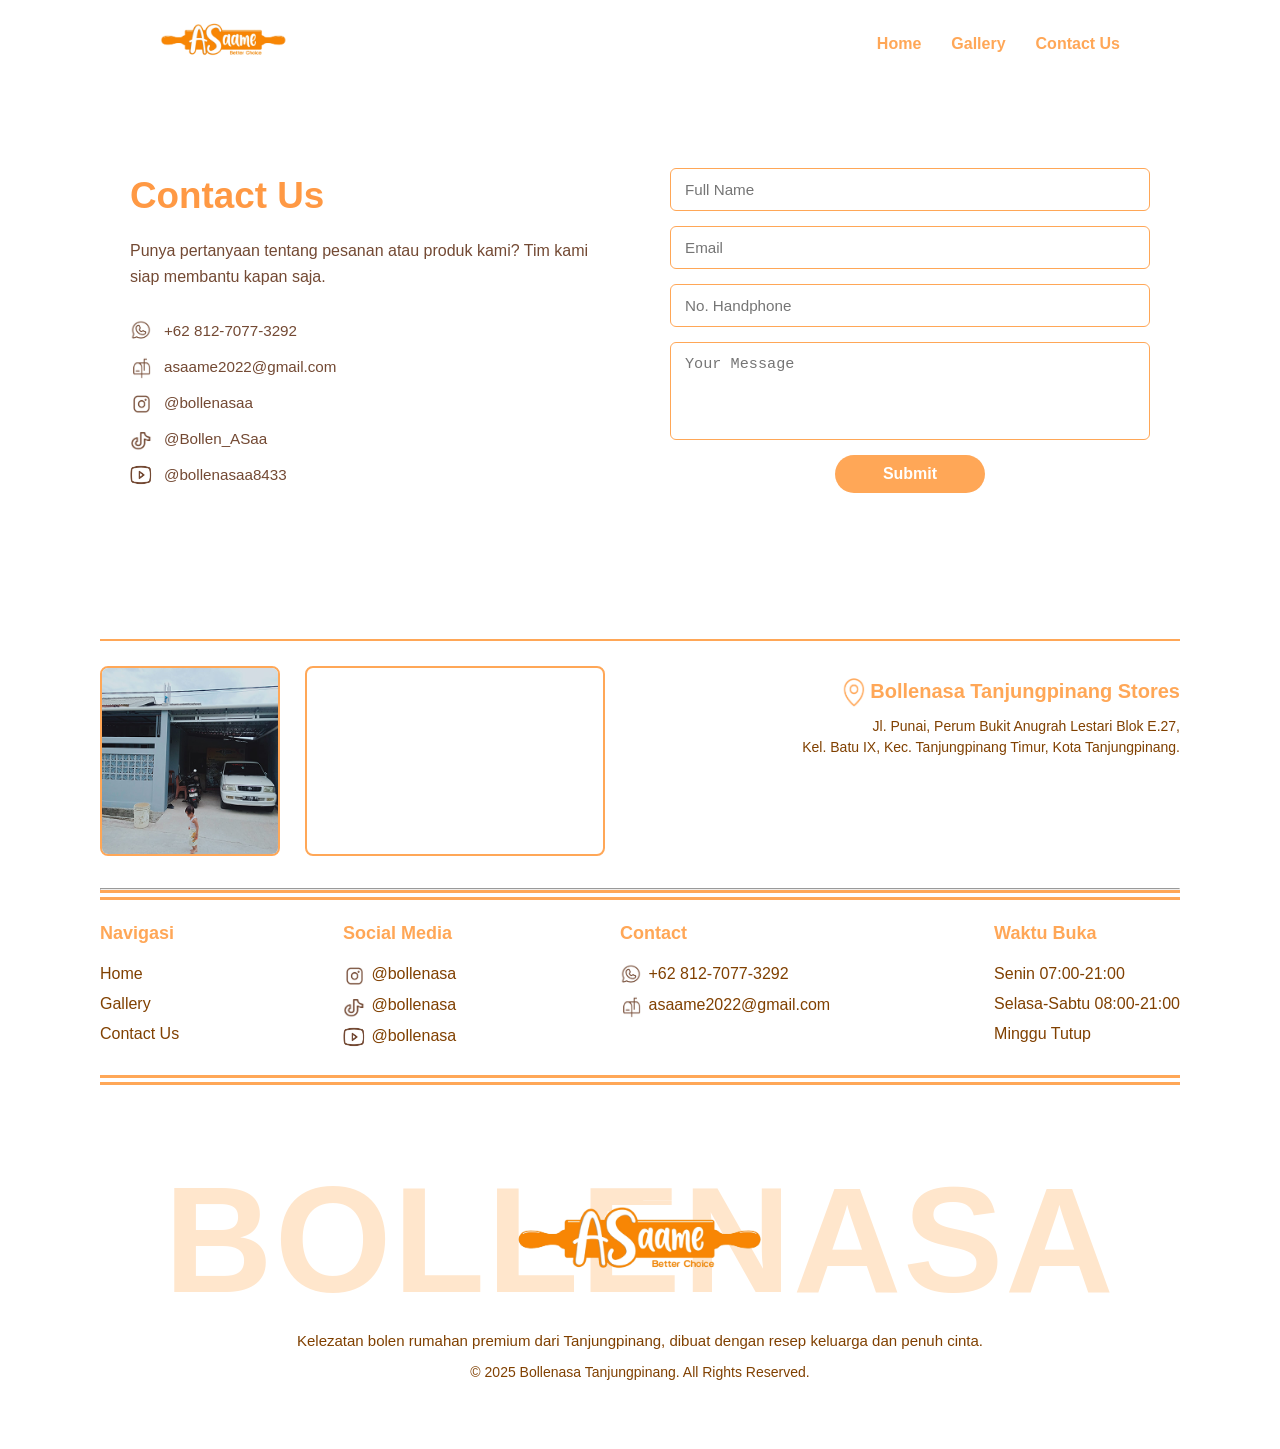
<file: HTML/contact.html>
<!DOCTYPE html>
<html lang="id">
<head>
    <meta charset="UTF-8">
    <meta name="viewport" content="width=device-width, initial-scale=1.0">
    <title>Hubungi Kami - Bollenasa | Pesan Sekarang</title>
    
    <!-- SEO Meta Tags -->
    <meta name="description" content="Hubungi Bollenasa untuk pemesanan atau pertanyaan. Kami siap melayani Anda via WhatsApp, Instagram, dan email. Lokasi di Tanjungpinang.">
    <meta name="keywords" content="Kontak Bollenasa, Pesan Bollen Tanjungpinang, Alamat Bollenasa, Nomor WA Bollenasa">
    <link rel="canonical" href="https://bollenasa.arusdigital.cloud/contact.html">
    <link rel="icon" type="image/png" href="/Gambar/logoBollenasa.png">

    <!-- Open Graph -->
    <meta property="og:type" content="website">
    <meta property="og:url" content="https://bollenasa.arusdigital.cloud/contact.html">
    <meta property="og:title" content="Hubungi Bollenasa - Siap Melayani Pesanan Anda">
    <meta property="og:description" content="Ingin memesan atau bertanya? Hubungi tim Bollenasa sekarang juga.">
    <meta property="og:image" content="https://bollenasa.arusdigital.cloud/Gambar/logoBollenasa.png">

    <link rel="stylesheet" href="/CSS/contact.css">
    <link rel="stylesheet" href="/CSS/header.css">
    <link rel="stylesheet" href="/CSS/footer.css">
    <script src="/main.js" defer></script>
</head>
<body>
    <div id="header"></div>

    <section class="contact-section">
        <div class="contact-container">
            <div class="contact-info">
                <h2>Contact Us</h2>
                <p>Punya pertanyaan tentang pesanan atau produk kami? Tim kami siap membantu kapan saja.</p>
                <ul class="contact-list">
                    <li><img src="/Gambar/logoWhatsapp.png" alt="icon wa" style="width:24px; height:24px; vertical-align: middle;">
                        +62 812-7077-3292</li>
                    <li><img src="/Gambar/logoGmail.png" alt="icon wa" style="width:24px; height:24px; vertical-align: middle;">
                        asaame2022@gmail.com</li>
                    <li><img src="/Gambar/logoInstagram.png" alt="icon wa" style="width:24px; height:24px; vertical-align: middle;">
                        @bollenasaa</li>
                    <li><img src="/Gambar/logoTiktok.png" alt="icon wa" style="width:24px; height:24px; vertical-align: middle;">
                        @Bollen_ASaa</li>
                    <li><img src="/Gambar/logoYoutube.png" alt="icon wa" style="width:24px; height:24px; vertical-align: middle;">
                        @bollenasaa8433</li>
                </ul>
            </div>

            <div class="contact-form">
                <form>
                    <input type="text" placeholder="Full Name" required>
                    <input type="email" placeholder="Email" required>
                    <input type="text" placeholder="No. Handphone" required>
                    <textarea placeholder="Your Message" rows="4" required></textarea>
                    <button type="submit">Submit</button>
                </form>
            </div>
        </div>
    </section>

    <div id="footer"></div>
</body>
</html>
</file>
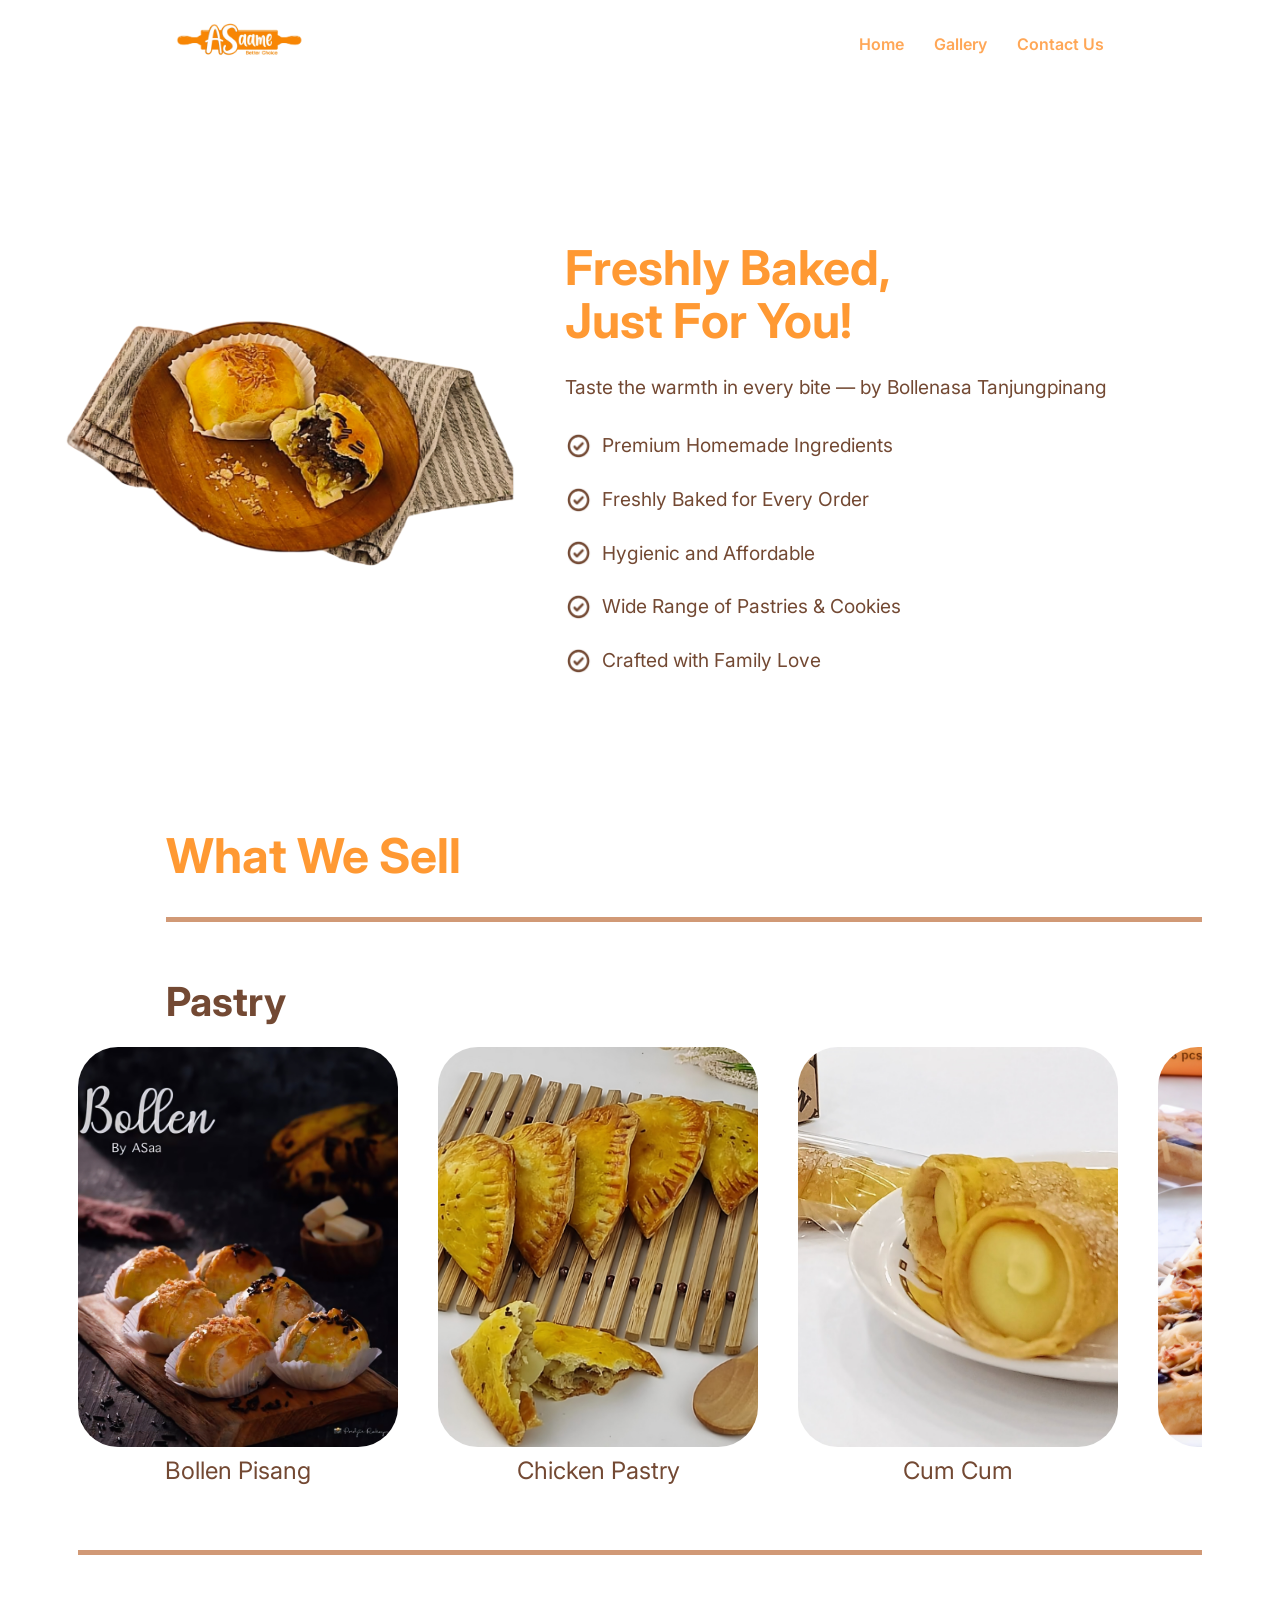
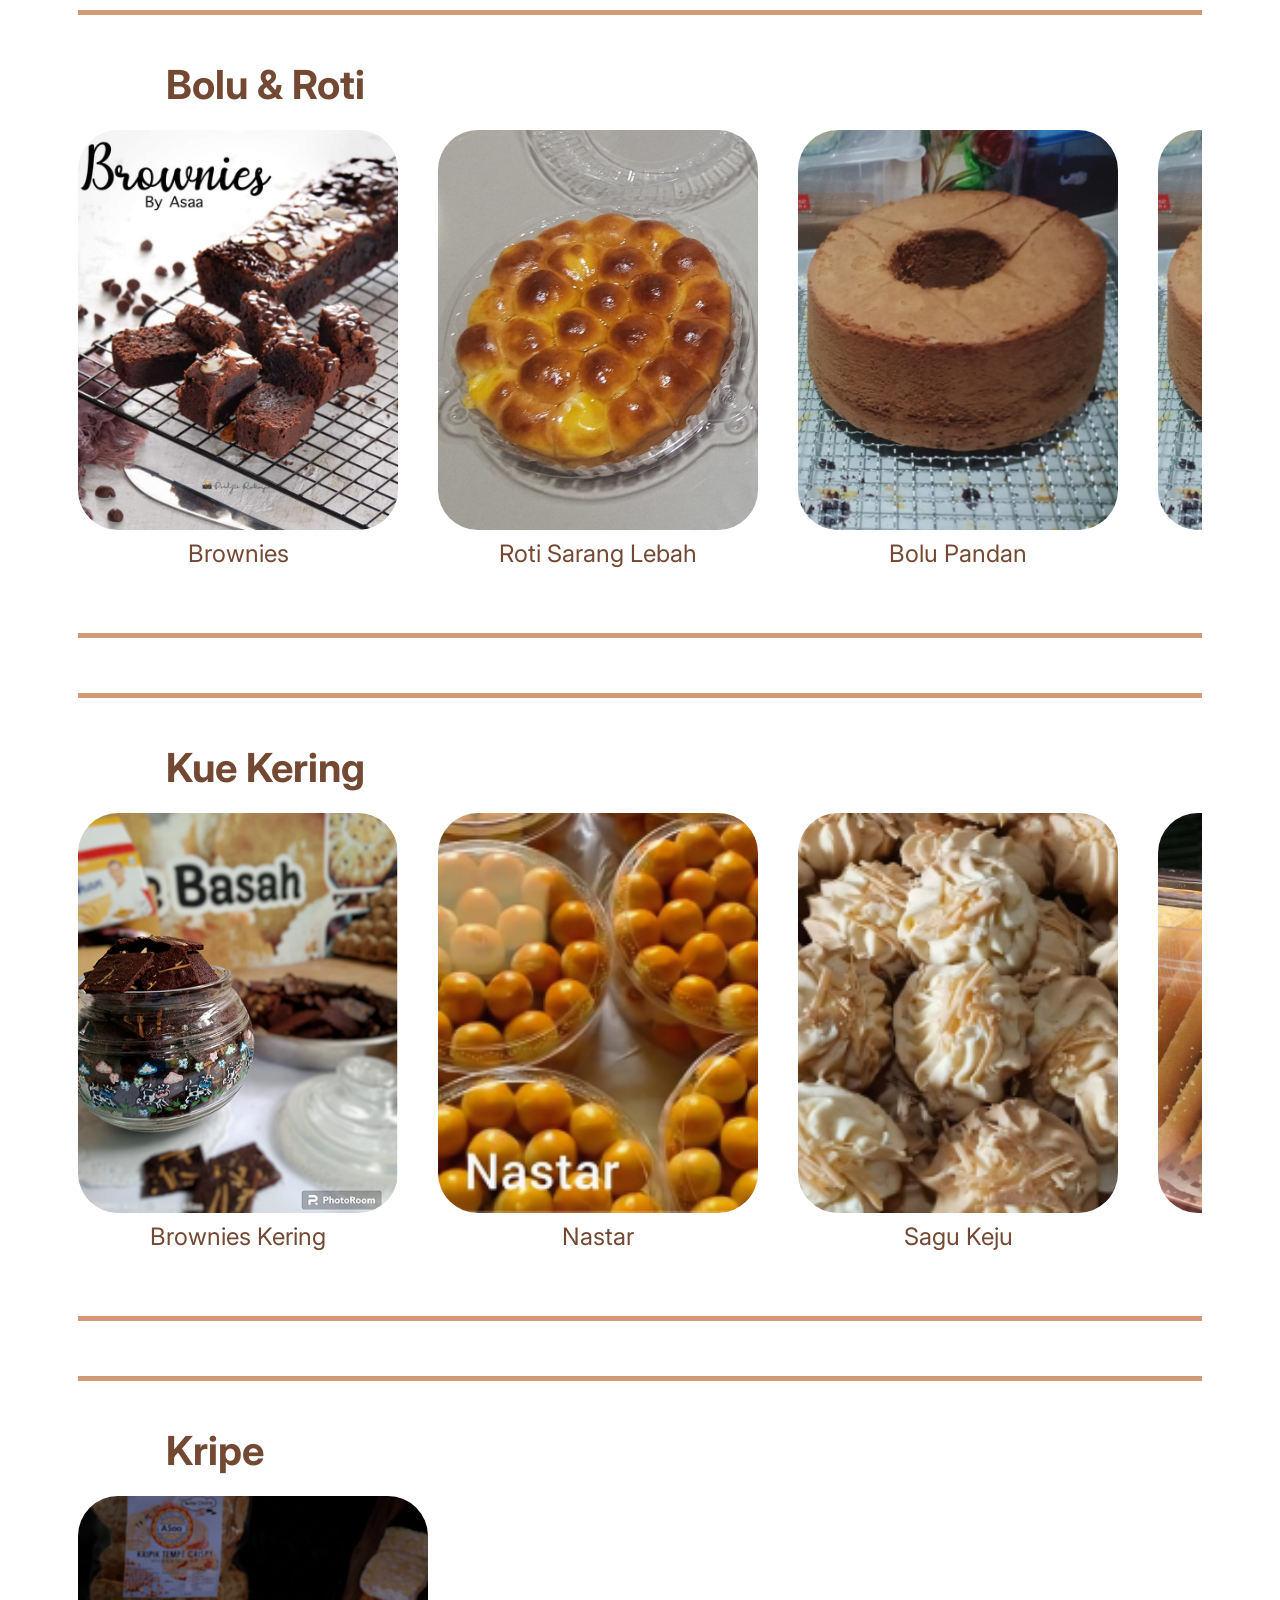
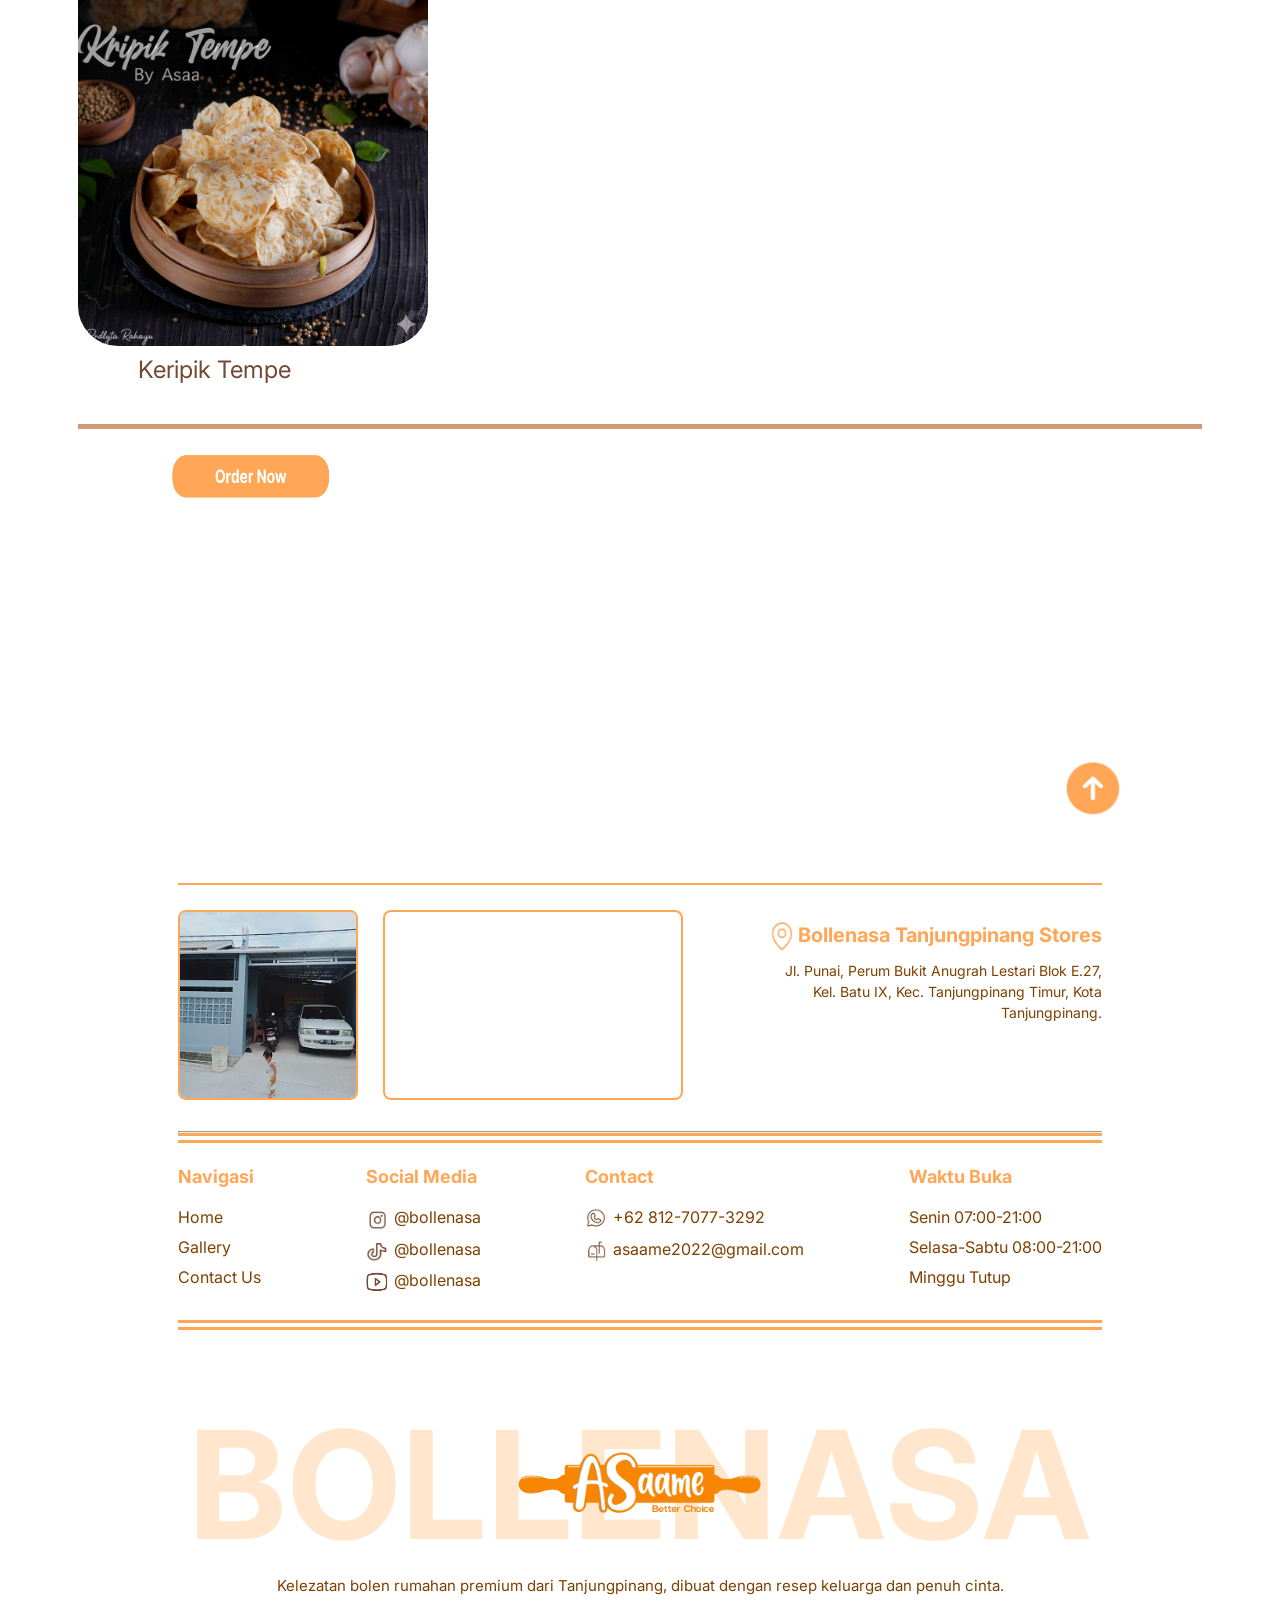
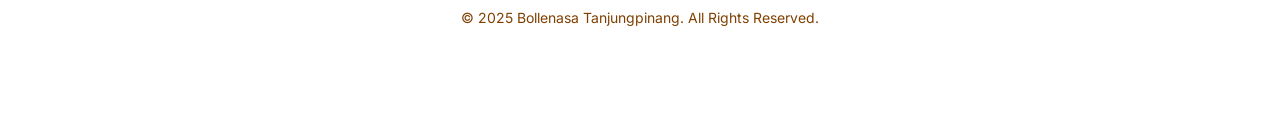
<file: HTML/gallery.html>
<!DOCTYPE html>
<html lang="id">
<head>
    <meta charset="UTF-8">
    <meta name="viewport" content="width=device-width, initial-scale=1.0">
    <title>Gallery Produk - Bollenasa | Aneka Pastry & Kue Kering</title>
    
    <!-- SEO Meta Tags -->
    <meta name="description" content="Lihat galeri produk Bollenasa. Tersedia Bollen Pisang, Chicken Pastry, Brownies, Nastar, dan aneka kue kering lainnya. Dibuat dengan bahan premium dan cinta.">
    <meta name="keywords" content="Menu Bollenasa, Harga Bollen Pisang, Jual Kue Kering Tanjungpinang, Brownies Tanjungpinang, Nastar Premium, Chicken Pastry">
    <link rel="canonical" href="https://bollenasa.arusdigital.cloud/gallery.html">
    <link rel="icon" type="image/png" href="/Gambar/logoBollenasa.png">

    <!-- Open Graph -->
    <meta property="og:type" content="website">
    <meta property="og:url" content="https://bollenasa.arusdigital.cloud/gallery.html">
    <meta property="og:title" content="Galeri Produk Bollenasa - Freshly Baked Goodness">
    <meta property="og:description" content="Temukan favoritmu di sini! Mulai dari Bollen Pisang legendaris hingga aneka cookies yang renyah.">
    <meta property="og:image" content="https://bollenasa.arusdigital.cloud/Gambar/fotoBollen.png">

    <link rel="stylesheet" href="/CSS/gallery.css">
    <link rel="stylesheet" href="/CSS/header.css">
    <link rel="stylesheet" href="/CSS/footer.css">
    <script src="/main.js" defer></script>
    <link href="https://fonts.googleapis.com/css2?family=Inter:wght@400;700&family=Montserrat:wght@400;700&family=Oswald:wght@400;700&display=swap" rel="stylesheet">
</head>
<body>
  <div id="header"></div>
    <section class="hero-section" id="home">
        <div><img src="/Gambar/logo hero.png" alt="Freshly Baked Pastry" class="hero-image"></div>
        <div class="hero-content">
            <h1 class="orange-text">Freshly Baked, <br>Just For You!</h1>
            <p class="subtitle">Taste the warmth in every bite — by Bollenasa Tanjungpinang</p>
            <ul>
                <li><img src="/Gambar/logo centang.png" alt="Checkmark" class="list-icon">
                     Premium Homemade Ingredients
                </li>
                <li><img src="/Gambar/logo centang.png" alt="Checkmark" class="list-icon">
                    Freshly Baked for Every Order
                </li>
                <li><img src="/Gambar/logo centang.png" alt="Checkmark" class="list-icon">
                    Hygienic and Affordable
                </li>
                <li><img src="/Gambar/logo centang.png" alt="Checkmark" class="list-icon">
                    Wide Range of Pastries & Cookies
                </li>
                <li><img src="/Gambar/logo centang.png" alt="Checkmark" class="list-icon">
                    Crafted with Family Love
                </li>
            </ul>
        </div>
    </section>

    <section class="products-section" id="gallery">
        <h2 class="title-section">What We Sell</h2>

        <hr class="hr-single" color="ff9933"> 

        <h3 class="category-title">Pastry</h3>
        <div class="product-category">
            <div class="product-item">
                <img src="/Gambar/bollen pisang.jpg" alt="Bollen Pisang" class="product-photo">
                <p>Bollen Pisang</p>
            </div>
            <div class="product-item">
                <img src="/Gambar/chicken pastry.jpg" alt="Chicken Pastry" class="product-photo">
                <p>Chicken Pastry</p>
            </div>
            <div class="product-item">
                <img src="/Gambar/cum cum.jpg" alt="Cum Cum" class="product-photo">
                <p>Cum Cum</p>
            </div>
            <div class="product-item">
                <img src="/Gambar/banana susu.png" alt="Banana Susu" class="product-photo">
                <p>Bansu</p>
            </div>
            <div class="product-item">
                <img src="/Gambar/Struas (Strudle Asa).png" alt="Struas (Strudle Asa)" class="product-photo">
                <p>Struas (Strudle Asa)</p>
            </div>
        </div>

        <hr class="hr-antara">

        <h3 class="category-title">Bolu &amp; Roti</h3>
        <div class="product-category">
            <div class="product-item">
                <img src="/Gambar/brownies.png" alt="Brownies" class="product-photo">
                <p>Brownies</p>
            </div>
            <div class="product-item">
                <img src="/Gambar/roti sarang lebah.jpg" alt="Roti Sarang Lebah" class="product-photo">
                <p>Roti Sarang Lebah</p>
            </div>
            <div class="product-item">
                <img src="/Gambar/bolu aneka rasa.jpg" alt="Bolu Pandan" class="product-photo">
                <p>Bolu Pandan</p>
            </div>
            <div class="product-item">
                <img src="/Gambar/bolu aneka rasa.jpg" alt="Custom Aneka Rasa" class="product-photo">
                <p>Custom Aneka Rasa</p>
            </div>
            <div class="product-item">
                <img src="/Gambar/Roti Abon.png" alt="Roti Abon" class="product-photo">
                <p>Roti Abon</p>
            </div>
        </div>

        <hr class="hr-antara">

        <h3 class="category-title">Kue Kering</h3>
        <div class="product-category">
            <div class="product-item">
                <img src="/Gambar/fotoBrowniesKering.png" alt="Brownies Kering" class="product-photo">
                <p>Brownies Kering</p>
            </div>
            <div class="product-item">
                <img src="/Gambar/fotoNastar.png" alt="Nastar" class="product-photo">
                <p>Nastar</p>
            </div>
            <div class="product-item">
                <img src="/Gambar/fotoSaguKeju.png" alt="Sagu Keju" class="product-photo">
                <p>Sagu Keju</p>
            </div>
            <div class="product-item">
                <img src="/Gambar/lidah kucing.png" alt="Lidah Kucing" class="product-photo">
                <p>Lidah Kucing</p>
            </div>
            <div class="product-item">
                <img src="/Gambar/Thumbprint.png" alt="Thumbprint" class="product-photo">
                <p>Thumbprint</p>
            </div>
            <div class="product-item">
                <img src="/Gambar/Cookies Langit & Bumi.png" alt="Cookies Langit & Bumi" class="product-photo">
                <p>Cookies Langit & Bumi</p>
            </div>
            <div class="product-item">
                <img src="/Gambar/Coklat Mente.jpg" alt="Coklat Mente" class="product-photo">
                <p>Coklat Mente</p>
            </div>  
        </div>

        <hr class="hr-antara">

        <h3 class="category-title">Kripe</h3>
        <div class="product-category single-item">
            <div class="product-item">
                <img src="/Gambar/keripik tempe.png" alt="Keripik Tempe" class="product-photo-keripik">
                <p class="nama-keripik">Keripik Tempe</p>
            </div>
        </div>
        <hr class="hr-pemisah">
       <a href="contact.html"> <img src="/Gambar/order.png" alt="" class="order"></a>
        <div class="scroll-separator-area">
        <a href="#home" class="scroll-up-btn">  <img src="/Gambar/logoPanah.png" alt="Kembali ke Atas" class="logo-kembali-img">
        </a>
    </div>
    
        <div id="footer"></div>
    </section>
</file>
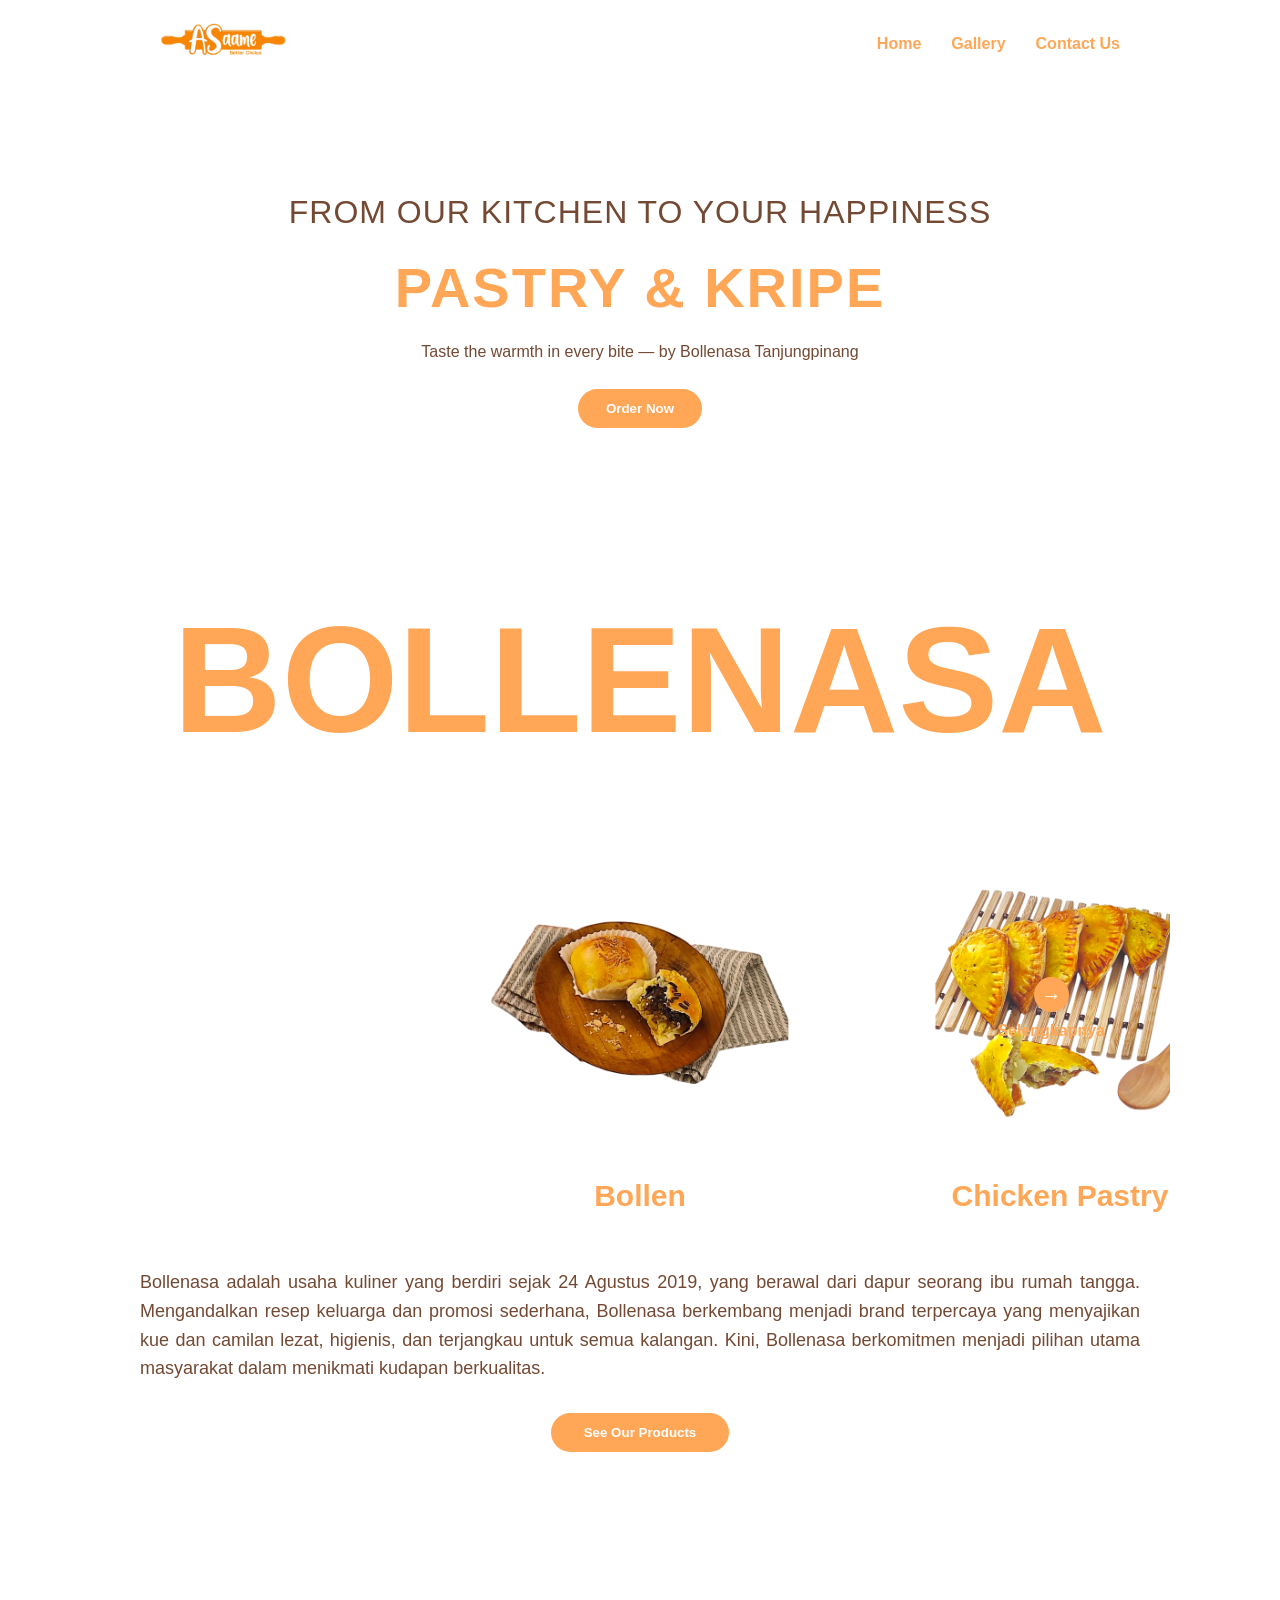
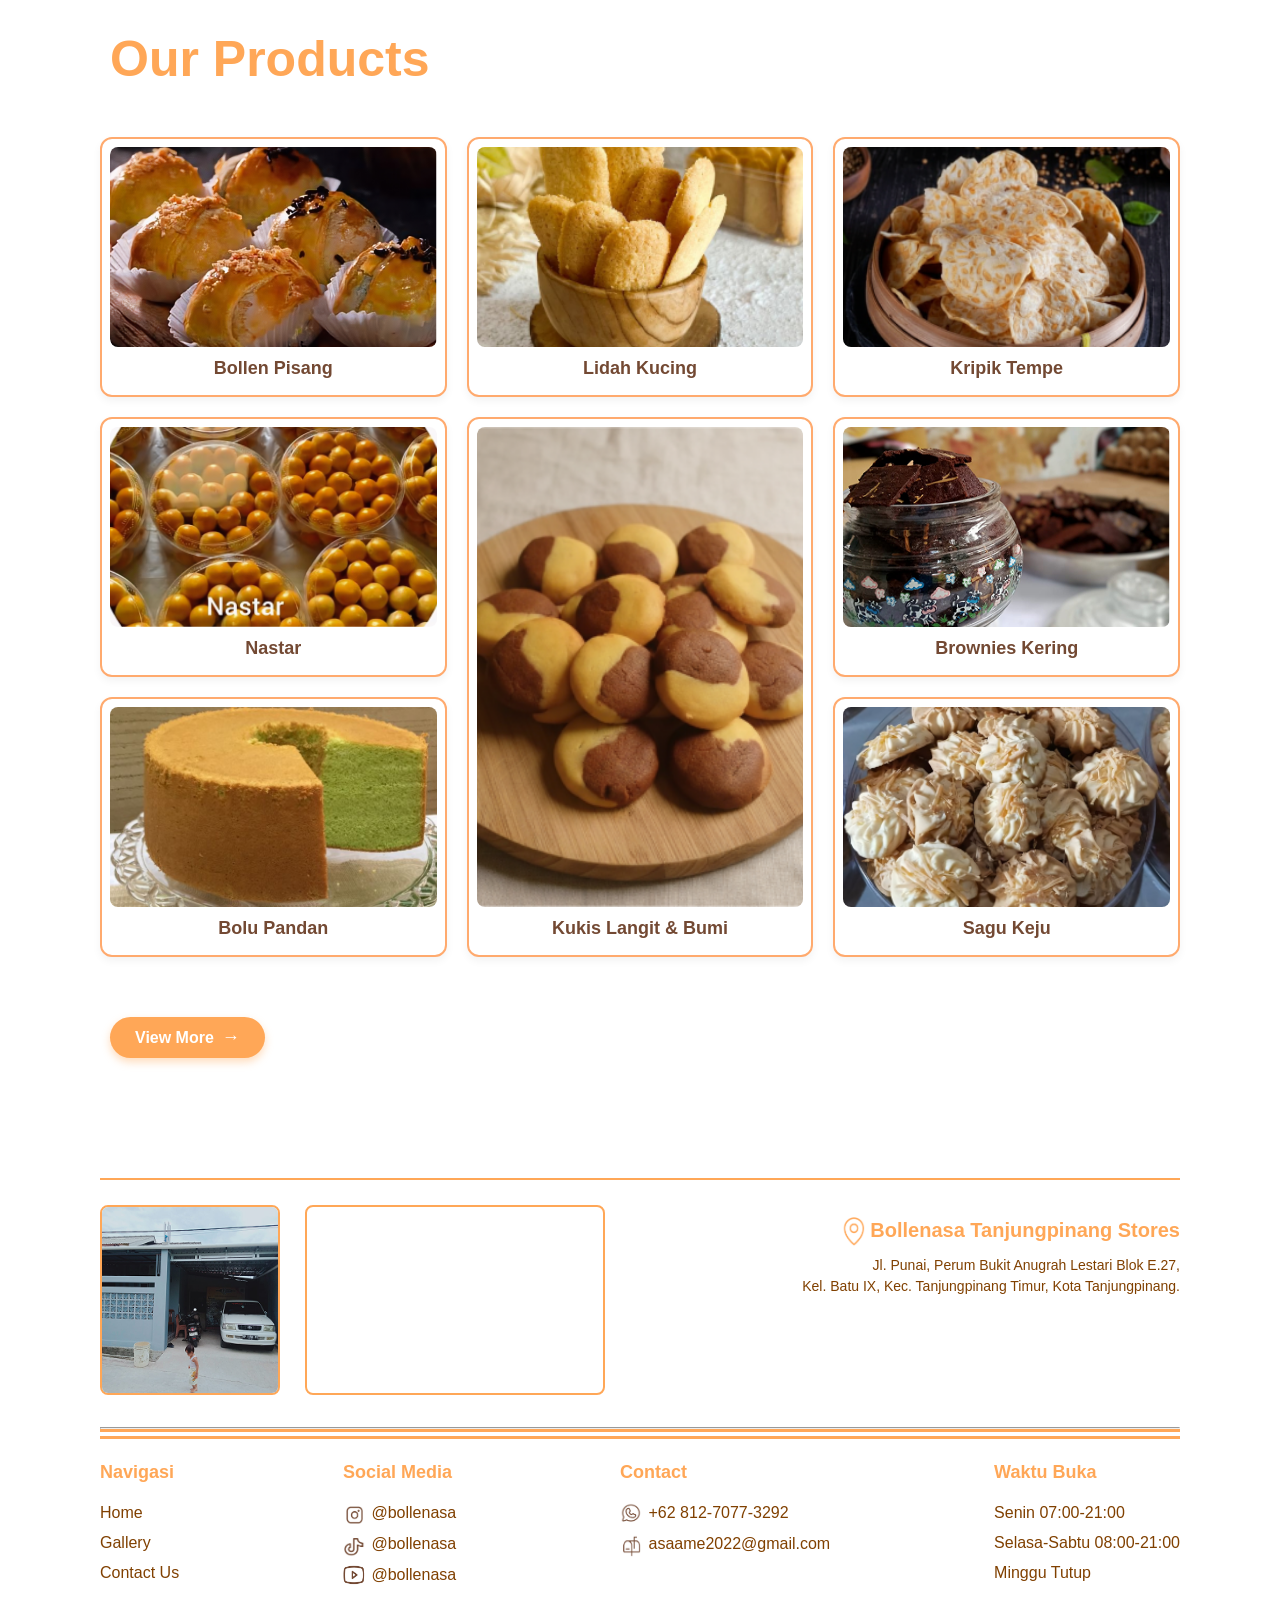
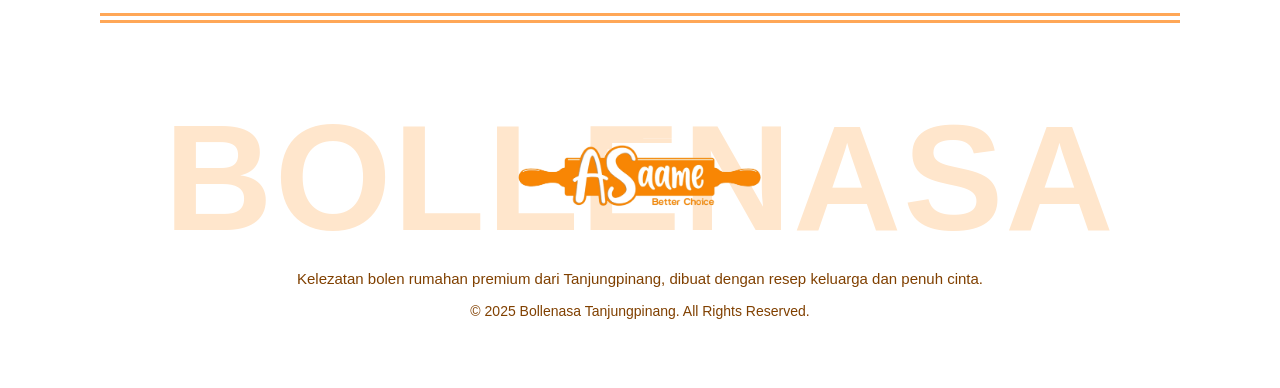
<file: HTML/home.html>
<!DOCTYPE html>
<html lang="en">
<head>
    <meta charset="UTF-8">
    <meta name="viewport" content="width=device-width, initial-scale=1.0">
    <title>Home - Bollenasa | Premium Pastry & Cookies Tanjungpinang</title>
    
    <!-- SEO Meta Tags -->
    <meta name="description" content="Bollenasa menyajikan aneka pastry dan kue kering premium homemade dari Tanjungpinang. Nikmati Bollen Pisang, Chicken Pastry, dan camilan lezat lainnya. Freshly baked every day!">
    <meta name="keywords" content="Bollenasa, Bollen Pisang, Pastry Tanjungpinang, Kue Kering, Bakery Tanjungpinang, Oleh-oleh Tanjungpinang, Kuliner Tanjungpinang, Homemade Pastry">
    <meta name="author" content="Bollenasa">
    <link rel="canonical" href="https://bollenasa.arusdigital.cloud/">
    <link rel="icon" type="image/png" href="/Gambar/logoBollenasa.png">

    <!-- Open Graph / Facebook -->
    <meta property="og:type" content="website">
    <meta property="og:url" content="https://bollenasa.arusdigital.cloud/">
    <meta property="og:title" content="Bollenasa - Premium Pastry & Cookies Tanjungpinang">
    <meta property="og:description" content="Rasakan kehangatan dalam setiap gigitan. Bollenasa menyajikan pastry dan kue kering berkualitas terbaik untuk kebahagiaan Anda.">
    <meta property="og:image" content="https://bollenasa.arusdigital.cloud/Gambar/introFotoBollen.png">

    <!-- Twitter -->
    <meta property="twitter:card" content="summary_large_image">
    <meta property="twitter:url" content="https://bollenasa.arusdigital.cloud/">
    <meta property="twitter:title" content="Bollenasa - Premium Pastry & Cookies Tanjungpinang">
    <meta property="twitter:description" content="Rasakan kehangatan dalam setiap gigitan. Bollenasa menyajikan pastry dan kue kering berkualitas terbaik.">
    <meta property="twitter:image" content="https://bollenasa.arusdigital.cloud/Gambar/introFotoBollen.png">

    <link rel="stylesheet" href="/CSS/home.css">
    <link rel="stylesheet" href="/CSS/header.css">
    <link rel="stylesheet" href="/CSS/footer.css">
    <script src="/main.js" defer></script>
</head>

<body>
    <div id="header"></div>

    <section class="hero">
        <h2 class="hero-subtitle">FROM OUR KITCHEN TO YOUR HAPPINESS</h2>
        <h1 class="hero-title">PASTRY & KRIPE</h1>
        <p class="hero-desc">Taste the warmth in every bite — by Bollenasa Tanjungpinang</p>
        <a href="contact.html"><button class="order-btn">Order Now</button></a>
    </section>
    
    <section class="intro">
        <div class="intro-container"> 
            <h1 class="intro-title">BOLLENASA</h1>
            
            <div class="intro-carousel-wrapper">
                
                <div class="intro-images" id="intro-images-container">
                    
                    <div class="product-scroll-item">
                        <img src="/Gambar/introFotoBollen.png" alt="Bollen">
                        <h3>Bollen</h3>
                    </div>
                    
                    <div class="product-scroll-item">
                        <img src="/Gambar/introFotoPastry.png" alt="Chicken Pastry">
                        <h3>Chicken Pastry</h3>
                    </div>
                    
                    <div class="product-scroll-item">
                        <img src="/Gambar/introFotoKeripikTempe.png" alt="Keripik Tempe">
                        <h3>Keripik Tempe</h3>
                    </div>
                    
                    <div class="product-scroll-item">
                        <img src="/Gambar/introFotoCookies.png" alt="Kukis Langit dan Bumi">
                        <h3>Kukis Langit dan Bumi</h3>
                    </div>
                    <a href="gallery.html" class="item-view-more-btn">
                        <span class="arrow-icon">→</span> 
                        Selengkapnya 
                    </a>
                </div>
                
            </div>
            
            <p class="intro-desc">
                Bollenasa adalah usaha kuliner yang berdiri sejak 24 Agustus 2019, 
                yang berawal dari dapur seorang ibu rumah tangga. 
                Mengandalkan resep keluarga dan promosi sederhana, 
                Bollenasa berkembang menjadi brand terpercaya yang menyajikan kue dan camilan lezat, higienis, dan terjangkau untuk semua kalangan. 
                Kini, Bollenasa berkomitmen menjadi pilihan utama masyarakat dalam menikmati kudapan berkualitas.
            </p>

            <button class="product-btn">
                <a href="gallery.html">See Our Products</a>
            </button>
        </div> 
    </section>

    <section class="products">
        <div class="product-content-aligner">
            <h1 class="products-title">Our Products</h1>
        </div>

        <div class="product-grid">
            <div class="product-card">
            <img src="/Gambar/fotoBollen.png" alt="Bollen Pisang">
            <p>Bollen Pisang</p>
            </div>
            <div class="product-card">
            <img src="/Gambar/fotoLidahKucing.png" alt="Lidah Kucing">
            <p>Lidah Kucing</p>
            </div>
            <div class="product-card">
            <img src="/Gambar/fotoKeripikTempe.png" alt="Kripik Tempe">
            <p>Kripik Tempe</p>
            </div>
            <div class="product-card">
            <img src="/Gambar/fotoNastar.png" alt="Nastar">
            <p>Nastar</p>
            </div>
            <div class="product-card">
            <img src="/Gambar/fotoCookies.png" alt="Kukis Langit & Bumi">
            <p>Kukis Langit & Bumi</p>
            </div>
            <div class="product-card tall">
            <img src="/Gambar/fotoBrowniesKering.png" alt="Brownies Kering">
            <p>Brownies Kering</p>
            </div>
            <div class="product-card">
            <img src="/Gambar/fotoBoluPandan.png" alt="Bolu Pandan">
            <p>Bolu Pandan</p>
            </div>
            <div class="product-card">
            <img src="/Gambar/fotoSaguKeju.png" alt="Sagu Keju">
            <p>Sagu Keju</p>
            </div>
            
            </div>
        </div>

        <div class="product-content-aligner">
            <div class="view-more-container">
                <a href="gallery.html">
                <button class="more-btn">
                    View More <span class="arrow">→</span>
                </button>
                </a>
            </div>
        </div>
    </section>

    <div id="footer"></div>

</body>
</html>
</file>
<file: CSS/contact.css>
/* =============== GENERAL (Minimal) =============== */
* {
    margin: 0;
    padding: 0;
    box-sizing: border-box;
}

body {
    font-family: 'Inter', sans-serif;
    background-color: #fff;
    color: #ffa757;
    line-height: 1.5;
}
/* Catatan: Style umum seperti 'body' dan '*' mungkin lebih baik 
   dipertahankan di header.css agar dimuat di semua halaman pertama. 
   Jika Anda sudah memuatnya di header.css, Anda bisa menghapus bagian ini. */


/* =============== CONTACT SECTION =============== */
.contact-section {
    width: 100%;
    display: flex;
    justify-content: center;
    padding: 80px 0;
}

.contact-container {
    display: flex;
    justify-content: space-between;
    align-items: flex-start;
    max-width: 1100px;
    width: 100%;
    gap: 60px;
    padding: 0 40px;
}

/* =============== LEFT INFO =============== */
.contact-info {
    flex: 1;
}

.contact-info h2 {
    color: #ff9944;
    font-size: 2.3rem;
    font-weight: 700;
    margin-bottom: 15px;
}

.contact-info p {
    color: #734933;
    font-size: 1rem;
    line-height: 1.6;
    margin-bottom: 30px;
}

.contact-list {
    list-style: none;
}

.contact-list li {
    color: #734933;
    margin-bottom: 12px;
    font-size: 0.95rem;
    display: flex;
    align-items: center;
    gap: 10px;
}

.icon {
    font-size: 1.2rem;
    color: #ffa757;
}

/* =============== RIGHT FORM =============== */
.contact-form {
    flex: 1;
}

.contact-form form {
    display: flex;
    flex-direction: column;
    gap: 15px;
}

.contact-form input,
.contact-form textarea {
    width: 100%;
    padding: 12px 14px;
    border: 1.5px solid #ffa757;
    border-radius: 6px;
    font-size: 0.95rem;
    outline: none;
    transition: 0.2s;
    resize: none;
}

.contact-form input:focus,
.contact-form textarea:focus {
    border-color: #ff9944;
    box-shadow: 0 0 4px rgba(255, 153, 68, 0.4);
}

.contact-form button {
    background-color: #ffa757;
    border: none;
    border-radius: 20px;
    color: white;
    font-weight: 600;
    padding: 10px;
    font-size: 1rem;
    cursor: pointer;
    width: 150px;
    align-self: center;
    transition: background-color 0.3s ease;
}

.contact-form button:hover {
    background-color: #ff8a2d;
}

/* =============== RESPONSIVE =============== */
@media (max-width: 900px) {
    .contact-container {
        flex-direction: column;
        align-items: center;
        gap: 40px;
        padding: 0 20px;
    }

    .contact-form button {
        width: 100%;
    }

    .contact-info h2 {
        text-align: center;
    }

    .contact-info p {
        text-align: center;
    }
}
</file>
<file: CSS/header.css>
* {
    margin: 0;
    padding: 0;
    box-sizing: border-box;
}

body {
    font-family: 'Inter', sans-serif;
    background-color: #fff;
    color: #ffa757;
    line-height: 1.5;
}

/* =====================
    HEADER
===================== */
header {
    padding: 20px 80px;
    background-color: #fff;
    top: 0;
    z-index: 100;
}

.header-container {
    max-width: 1200px;
    margin: 0 auto;
    padding: 0 80px;
    display: flex;
    justify-content: space-between;
    align-items: center;
}

.logo img {
    height: 41px;
}

nav ul {
    list-style: none;
    display: flex;
    gap: 30px;
}

nav a {
    text-decoration: none;
    color: #ffa757;
    font-weight: 600;
    transition: 0.3s;
}

nav a:hover {
    color: #ffa757;
}
</file>
<file: CSS/footer.css>
footer {
    background-color: #fff;
    color: #ffa757;
    padding: 60px 100px;
}

.footer-container {
    position: relative;
    max-width: 1200px;
    margin: auto;
}

/* --- Bagian Atas --- */
.footer-top {
    display: flex;
    justify-content: space-between;
    align-items: flex-start;
    gap: 25px;
    border-top: 2px solid #ffa757;
    padding: 25px 0;
}

.footer-location {
    display: flex;
    gap: 20px;
}

.footer-img {
    width: 180px;
    height: 190px;
    border: 2px solid #ffa757;
    border-radius: 8px;
    object-fit: cover;
}

.footer-location-maps iframe {
    width: 300px;
    height: 190px;
    border: 2px solid #ffa757;
}

.footer-info {
    flex: 1;
    text-align: right;
    padding-top: 10px;
}

.footer-info h3 {
    color: #ffa757;
    margin-bottom: 8px;
    font-size: 20px;
}

.footer-info p {
    color: #804000;
    font-size: 14px;
    line-height: 1.5;
}

/* --- Bagian Tengah --- */
.footer-links {
    display: flex;
    justify-content: space-between;
    margin-bottom: 40px;
    padding: 20px 0;
    position: relative;
    border-top: 10px double #ffa757;
    border-bottom: 10px double #ffa757;
}

.footer-links h4 {
    color: #ffa757;
    font-size: 18px;
    margin-bottom: 15px;
}

.footer-links ul {
    list-style: none;
    padding: 0;
}

.footer-links li {
    color: #804000;
    margin-bottom: 6px;
}

.footer-links a {
    text-decoration: none;
    color: #804000;
    transition: 0.3s;
}

/* --- Bagian Bawah --- */
.footer-bottom {
    text-align: center;
    padding-top: 40px;
}

.footer-brand {
    position: relative;
    display: flex;
    justify-content: center;
    align-items: center;
    margin-bottom: 15px;
}

.footer-brand .brand {
    font-size: 150px;
    font-weight: 700;
    color: #ffe6cc;
    letter-spacing: 2px;
    line-height: 1;
}

.logo-asaame {
    position: absolute;
    top: 50%;
    transform: translateY(-50%);
    height: 80px;
    width: auto;
}

.footer-bottom p {
    color: #804000;
    margin: 6px 0;
    font-size: 15px;
}

footer .copyright {
    font-size: 14px;
    color: #804000;
    margin-top: 10px;
}
</file>
<file: CSS/gallery.css>
* {
    box-sizing: border-box;
    margin: 0;
    padding: 0;
}

html {
    scroll-behavior: smooth;    
    font-size: 16px;
}

body {
    font-family: 'Inter', sans-serif;
    background-color: white;
    padding-left: 1rem;
    padding-right: 1rem;
}

.orange-text {
    color: #ff9933; 
}

/* 1. HEADER */
.main-header {
    display: flex;
    justify-content: space-between; 
    align-items: center;
    max-width: 1150px; 
    margin: 0 auto; 
    padding: 0.9375rem 2.5rem;
    
    background-color: white;
}

.logo img {
    height: 5rem; 
    max-width: 100%; 
}

.main-nav ul {
    list-style: none; 
    display: flex; 
    margin: 0; 
    padding: 0; 
    align-items: center; 
}

.main-nav ul li a {
    text-decoration: none; 
    color: #ff9933; 
    font-weight: bold; 
    font-size: 1.5rem; 
    padding: 1.25rem; 
    line-height: 1; 
}

.main-nav ul li .nav-icon-image {
    width: 3.75rem; 
    height: 3.75rem; 
    object-fit: contain;
    vertical-align: middle;
}

/* 2. HERO SECTION */
.hero-section {
    background-color: white;
    display: flex;
    width: 100%; 
    max-width: 1150px; 
    margin: 6.25rem auto; 
    gap: 3.125rem; 
    align-items: center; 
    justify-content: center; 
}

.hero-image {
    flex: 1; 
    width: 100%; 
    height: auto; 
    max-width: 450px; 
    margin: 0 auto; 
    display: block;
}

.hero-content {
    background-color: white;
    text-align: left; 
    flex: 1;
}

.hero-content h1 {
    font-size: 5rem; 
    line-height: 1.1;
    margin-top: 3.4375rem; 
    margin-bottom: 1.25rem;
}

.hero-content .subtitle {
    color: #734933;
    margin-bottom: 1.5625rem; 
    font-size: 1.7rem; 
    line-height: 2;
}

.hero-content ul {
    color: #734933;
    list-style: none;
    padding-left: 0;
}

.hero-content ul li {
    display: flex;
    align-items: center; 
    font-size: 1.7rem; 
    margin-bottom: 1.5625rem;
    gap: 0.625rem;
}

.list-icon { 
    width: 1.6875rem; 
    height: 1.6875rem; 
    flex-shrink: 0; 
    object-fit: contain;
}

/* 3. GALLERY SECTION */
.products-section {
   max-width: 1400px; 
    width: 90%; 
    margin: 0 auto; 
    color: #734933;
    padding: 1.25rem 0; 
    text-align: left;
}

.hr-single {
    border: none;
    height: 5px; 
    background-color: #D19976; 
    margin-top: 0.625rem; 
    margin-left: 5.5rem;
    margin-bottom: 3.125rem; 
    max-width: 1150px;
}

.hr-antara {
   border: none;
    background: none; 
    height: 4.0625rem; 
    margin: 2.5rem auto; 
    border-top: 5px solid #D19976;
    border-bottom: 5px solid #D19976; 
    max-width: 1150px;
}

.title-section {
    font-size: 5rem; 
    color: #ff9933;
    margin-left: 5.5rem;
    margin-bottom: 1.5625rem;
}

.category-title {
    text-align: left; 
    color: #734933;
    font-weight: bold;
    font-size: 2.5rem; 
    margin-top: 1.875rem;
    margin-left: 5.5rem;
}

.product-category {
    display: grid;
    grid-template-columns: repeat(auto-fit, minmax(200px, 1fr)); 
    gap: 1.25rem;
    margin-top: 0.9375rem;
    margin-bottom: 0.9375rem;
    font-size: 1.5rem; 
    line-height: 2;
    text-align: center;
    max-width: 1150px; 
    margin-left: auto;
    margin-right: auto;
    display: flex; 
    flex-wrap: nowrap; 
    overflow-x: auto; 
    padding-bottom: 15px;
    scrollbar-width: none;
}

.product-photo {
   width: 100%; 
    height: auto;
    aspect-ratio: 4/5; 
    object-fit: cover;
    border-radius: 2.5rem; 
    max-width: 350px; 
    display: block;
    margin: 0 auto;
}

.product-photo-keripik {
    display: flex;
    justify-content: flex-start; 
    max-width: 350px; 
    border-radius: 2.5rem;
    grid-template-columns: unset;
    gap: unset;
}

.nama-keripik  {
    text-align: left !important; 
    width: 100%;
    margin-left: 2.5em;
}

.product-item {
    flex-shrink: 0; 
    width: 320px;
    margin-right: 20px; 
    text-align: center;
}

.hr-pemisah {
    border: none;
    background: none; 
    margin-top: 0.625rem; 
    height: 0;
    margin-bottom: 0;
    border-top: 5px solid #D19976;
    max-width: 1150px; 
    margin-left: auto;
    margin-right: auto;
}

.order {
    width: 10rem;
    height: 3rem;
    margin-top: 1.5rem;
    margin-left: 5.7rem;
    margin-bottom: 15.625rem;
}

.hr-akhir {
    border: none;
    background: none; 
    margin-bottom: 0;
    border-top: 5px solid #D19976;
}

.logo-kembali-img {
    width: 3.75rem; 
    height: 3.75rem;
    margin-left: 93%; 
    transform: translateX(-100%); 
}


/* 5. MEDIA QUERIES */

@media (max-width: 1200px) {
    /* HERO SECTION */
    .hero-section {
        flex-direction: column; 
        text-align: center;
        margin: 3rem auto;
    }

    .hero-image {
        max-width: 90%; 
        height: auto;
    }
    
    .hero-content {
        text-align: center;
    }

    .hero-content ul {
        padding: 0 10%; 
    }


    /* GALLERY */
    .product-category {
        grid-template-columns: repeat(3, 1fr); 
    }
    
    .logo-kembali-img {
        margin-left: 90%; 
        transform: translateX(-100%); 
    }
}

    /* HERO */
    .hero-content h1 {
        font-size: 3rem; 
    }
    .hero-content .subtitle, .hero-content ul li {
        font-size: 1.2rem;
    }

    /* GALLERY */
    .title-section {
        font-size: 3rem;
    }
    
    .product-category {
        grid-template-columns: repeat(2, 1fr); 
    }
</file>
<file: CSS/home.css>
* {
    margin: 0;
    padding: 0;
    box-sizing: border-box;
}

body {
    font-family: 'Inter', sans-serif;
    background-color: #fff;
    color: #ffa757;
    line-height: 1.5;
}

/* =====================
    HERO SECTION
===================== */
.hero {
    text-align: center;
    padding: 100px 20px 60px;
    background-color: #fff;
}

.hero-subtitle {
    color: #734933;
    letter-spacing: 1px;
    font-size: 32px;
    font-weight: 400;
}

.hero-title {
    font-size: 56px;
    color: #ffa757;
    margin: 10px 0;
    letter-spacing: 2px;
}

.hero-desc {
    color: #734933;
    margin-bottom: 25px;
}

.order-btn {
    background-color: #ffa757;
    color: #fff;
    border: none;
    padding: 12px 28px;
    border-radius: 25px;
    cursor: pointer;
    font-weight: 600;
    transition: 0.3s;
}

.order-btn:hover {
    background-color: #ffa757;
}

/* =====================
    INTRO SECTION (Horizontal Scroll / Snapping)
===================== */
.intro {
    text-align: center;
    padding: 80px 20px;
    max-width: 1100px;
    margin: 0 auto;
}

.intro-title {
    color: #ffa757;
    font-size: 150px;
    margin-bottom: 40px;
}

.intro-container {
    max-width: 1200px;
    margin: 0 auto;
    position: relative;
}

.intro-carousel-wrapper {
    width: 100%;
    margin: 0 auto;
    overflow-x: scroll;
    overflow-y: hidden;
    scroll-snap-type: x mandatory;
}

.intro-carousel-wrapper::-webkit-scrollbar {
    display: none;
}

.intro-images {
    display: flex;
    flex-wrap: nowrap;
    gap: 20px;
    padding-top: 20px; 
    padding-bottom: 20px;
    padding-left: calc(50vw - 200px);
    padding-right: calc(50vw - 200px);
}

.product-scroll-item {
    width: 400px;
    min-width: 400px;
    flex-shrink: 0;
    scroll-snap-align: center;
    
    display: flex;
    flex-direction: column;
    align-items: center;
    padding: 0 40px;
    position: relative;
    height: auto;
}

.product-scroll-item img {
    width: 300px;
    height: 300px;
    object-fit: contain;
    margin-bottom: 20px;
}

.product-scroll-item h3 {
    color: #ffa757;
    font-size: 30px;
    font-weight: 700;
    margin-bottom: 0;
    text-align: center;
    white-space: nowrap;
    z-index: 2;
}

.item-view-more-btn {
    position: absolute;
    top: 50%;
    right: 50px;
    transform: translateY(-50%);
    z-index: 100;

    background-color: transparent;
    color: #ffa757;
    border: none;
    padding: 10px 15px;
    border-radius: 50px;
    cursor: pointer;
    font-weight: 600;
    font-size: 16px;
    text-decoration: none;
    transition: 0.3s;
    display: flex;
    flex-direction: column;
    align-items: center;
    gap: 2px;
}

.item-view-more-btn:hover {
    color: #e68a00;
}

.item-view-more-btn .arrow-icon {
    font-size: 20px;
    line-height: 1;
    background-color: #ffa757;
    color: #fff;
    border-radius: 50%;
    width: 35px;
    height: 35px;
    display: flex;
    justify-content: center;
    align-items: center;
    margin-bottom: 5px;
}

#intro-prev-btn,
#intro-next-btn {
    display: none;
}

.intro-desc {
    max-width: 1000px;
    margin: 30px auto;
    color: #734933;
    font-size: 18px;
    line-height: 1.6;
    text-align: justify;
}

.product-btn {
    background-color: #ffa757;
    color: #fff;
    border: none;
    padding: 12px 28px;
    border-radius: 25px;
    cursor: pointer;
    font-weight: 600;
    display: inline-block;
    margin: 0;
}

.product-btn a {
    background-color: #ffa757;
    color: #fff;
    padding: 10px 5px;
    border-radius: 25px;
    cursor: pointer;
    font-weight: 600;
    text-decoration: none;
}

.intro .product-btn {
    display: block;
    max-width: 900px;
    margin: 30px auto; /* Perbaikan margin */
    text-align: left;
}

.product-btn:hover {
    background-color: #ffa757;
}

/* --- Responsiveness (Intro) --- */
@media (max-width: 1200px) {
    .product-scroll-item {
        width: 50vw;
        min-width: 300px;
    }

    .intro-images {
        padding-left: calc(50vw - 200px);
        padding-right: calc(50vw - 200px);
    }
}

@media (max-width: 768px) {
    .intro-title {
        font-size: 80px;
    }

    .product-scroll-item {
        width: 100vw;
        min-width: unset;
        padding: 0 40px;
    }

    .product-scroll-item img {
        width: 250px;
        height: 250px;
    }

    .product-scroll-item h3 {
        font-size: 36px;
    }
}

/* =====================
    PRODUCTS SECTION - GRID
===================== */
.products {
    padding: 60px 80px;
}

.product-content-aligner {
    max-width: 1080px;
    margin: 0 auto;
    padding: 0 10px;
}

.products-title {
    font-size: 50px;
    color: #ffa757;
    margin-bottom: 40px;
    font-weight: 600;
    text-align: left;
}

.product-grid {
    display: grid;
    grid-template-columns: repeat(3, 1fr);
    grid-template-rows: auto auto auto;
    gap: 20px;
    justify-content: center;
    max-width: 1080px;
    margin: 0 auto 40px;
}

/* Grid Layout */
.product-card:nth-child(5) {
    grid-row: 2 / span 2;
    grid-column: 2 / 3;
    height: 100%;
}

.product-card:nth-child(4) {
    grid-row: 2 / 3;
    grid-column: 1 / 2;
}

.product-card:nth-child(6) {
    grid-row: 2 / 3;
    grid-column: 3 / 4;
}

.product-card:nth-child(7) {
    grid-row: 3 / 4;
    grid-column: 1 / 2;
}

.product-card:nth-child(8) {
    grid-row: 3 / 4;
    grid-column: 3 / 4;
}

/* Card Styling */
.product-card {
    border: 2px solid #ffaa6e;
    border-radius: 12px;
    padding: 8px;
    width: 100%;
    background: #fff;
    transition: transform 0.2s ease;
    display: flex;
    flex-direction: column;
    justify-content: space-between;
    box-shadow: 0 4px 8px rgba(0, 0, 0, 0.05);
}

.product-card:hover {
    transform: scale(1.03);
}

.product-card img {
    width: 100%;
    height: 200px;
    object-fit: cover;
    border-radius: 8px;
}

.product-card:nth-child(4) img,
.product-card:nth-child(7) img {
    height: 200px;
}

.product-card:nth-child(5) img {
    height: 100%;
    min-height: 400px;
}

.product-card p {
    margin-top: 8px;
    font-size: 18px;
    color: #734933;
    font-weight: 600;
    text-align: center;
    padding-bottom: 5px;
}

/* View More Button */
.view-more-container {
    text-align: left;
    padding-top: 20px;
}

.more-btn {
    background-color: #ffa757;
    color: #fff;
    border: none;
    padding: 10px 25px;
    border-radius: 40px;
    font-size: 16px;
    font-weight: 700;
    cursor: pointer;
    display: inline-flex;
    align-items: center;
    gap: 8px;
    transition: all 0.3s ease;
    box-shadow: 0 4px 8px rgba(255, 167, 87, 0.4);
    text-decoration: none;
}

.more-btn .arrow {
    font-size: 18px;
    transition: transform 0.3s ease;
}

.more-btn:hover .arrow {
    transform: translateX(5px);
}

.more-btn:hover {
    background-color: #ff9400;
    box-shadow: 0 6px 12px rgba(255, 167, 87, 0.5);
}

/* --- Responsive Product Grid --- */
@media (max-width: 900px) {
    .products {
        padding: 40px 20px;
    }

    .products-content-aligner {
        max-width: 600px;
    }

    .product-grid {
        grid-template-columns: repeat(2, 1fr);
        grid-template-rows: auto;
        gap: 15px;
        max-width: 600px;
    }

    .product-card:nth-child(5),
    .product-card:nth-child(4),
    .product-card:nth-child(6),
    .product-card:nth-child(7),
    .product-card:nth-child(8) {
        grid-row: auto;
        grid-column: auto;
        height: auto;
    }

    .product-card:nth-child(5) img {
        min-height: 250px;
    }

    .product-card img {
        height: 180px;
    }
}

@media (max-width: 500px) {
    .product-content-aligner {
        max-width: 400px;
    }

    .product-grid {
        grid-template-columns: 1fr;
        max-width: 400px;
    }

    .intro-images img {
        width: 100%;
    }
}
</file>
